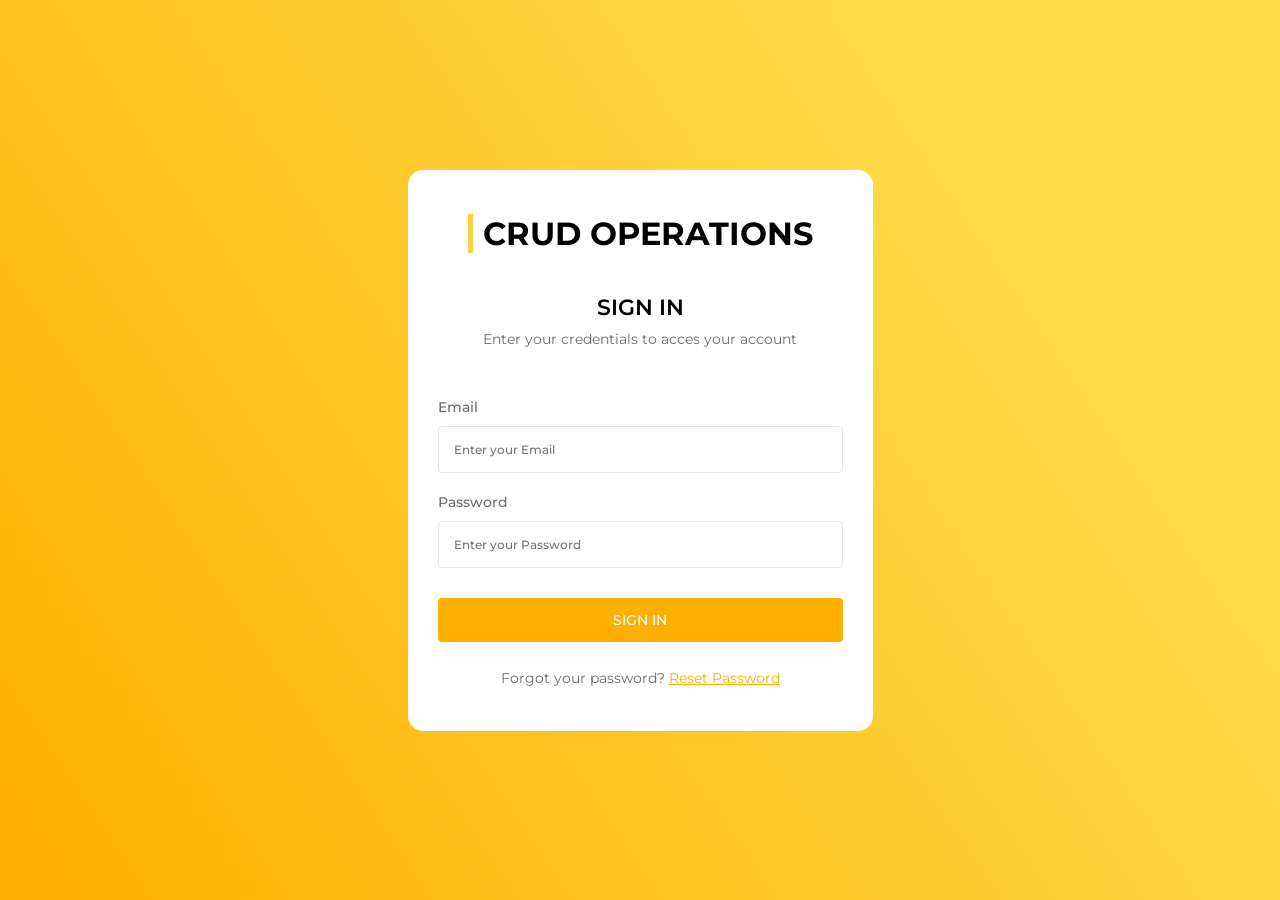
<file: index.html>
<!DOCTYPE html>
<html lang="en">
<head>
    <meta charset="UTF-8">
    <meta name="viewport" content="width=device-width, initial-scale=1.0">
    <title>Sign</title>
    <link rel="stylesheet" href="./css/style.css">
    <script src="./js/main.js" defer type="module"></script>
</head>
<body>
    <dialog id="dialog__login">
        Hola soy la ventana
        <div class="dialog__header"> 
            <span id="dialog__login-close">X</span>
        </div>
        <div class="dialog__main">

        </div>
        <div class="dialog__footer"></div>
    </dialog>  
    <form action="?" id="form__login" method="get">
        <div class="div__title">
            <h1>CRUD OPERATIONS</h1>
            <strong>SIGN IN</strong>
            <p>Enter your credentials to acces your account</p>
        </div>
        <div class="div__input">
            <div>
                <label>Email</label>
                <input type="email" name="email" id="" required placeholder="Enter your Email">
            </div>
            <div>
                <label>Password</label>
                <input type="password" name="password" id="" required placeholder="Enter your Password">
            </div>
        </div>
        <div class="div__button">
            <input type="submit" value="SIGN IN">
            <span>Forgot your password? <a href="#">Reset Password</a></span>
        </div>
    </form>
</body>
</html>
</file>
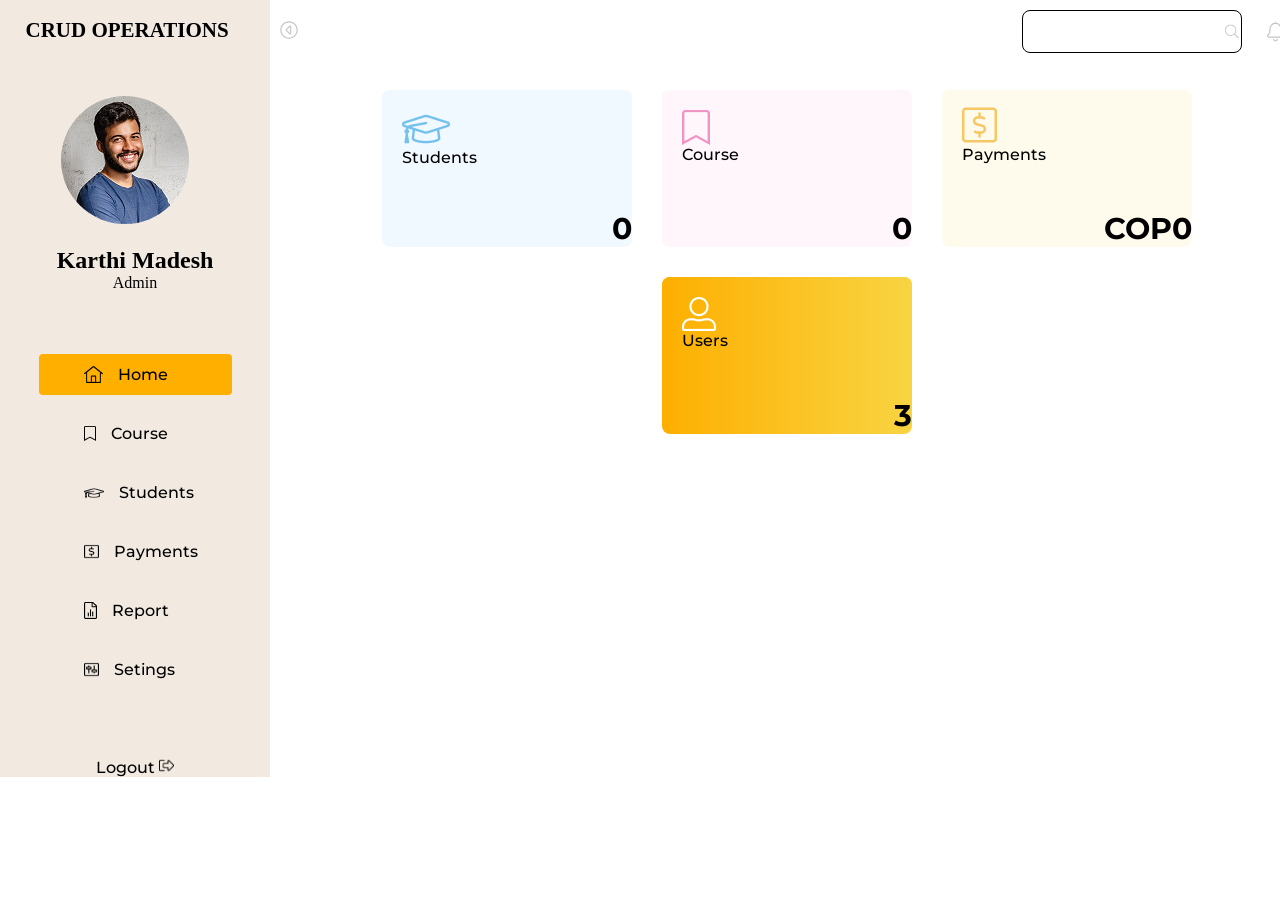
<file: views/dashboard.html>
<!DOCTYPE html>
<html lang="en">
<head>
    <meta charset="UTF-8">
    <meta name="viewport" content="width=device-width, initial-scale=1.0">
    <title>Document</title>
    <link rel="stylesheet" href="../css/dashboard.css">
    <script src="../js/dashboard.js" defer type="module"></script>
</head>
<body>
    <header>
        <div class="div__header__search">
            <div class="div__circule">
                <a href="#">
                    <img src="../storage/img/VectorPlay.svg"> 
                </a>
            </div>
            <div class="div__search">
                <div class="div__text">
                    <input type="text"><img src="../storage/img/VectorLupa.svg">
                </div>
                <img src="../storage/img/VectorCampana.svg">
            </div>
        </div>
    </header>

    <main>
        <div id="students" class="div__container">
            <div>
                <img src="../storage/img/VectorGorroGrado.png" width="48px" height="38px">
                <span>Students</span>
            </div>
            <strong>243</strong>
        </div>
        <div id="course" class="div__container">
            <div>
                <img src="../storage/img/VectorMarcado.png" width="28px" height="35px">
                <span>Course</span>
            </div>
            <strong>13</strong>
        </div>
        <div id="payment" class="div__container">
            <div style="padding-top: 15px;">
                <img src="../storage/img/VectorSignoValor.png" width="35px" height="40px">
                <span>Payments</span>
            </div>
            <strong data-format="$">556,000</strong>
        </div>
        <div id="users" class="div__container">
            <div>
                <img src="../storage/img/VectorUsuario.png" width="34px" height="34px">
                <span>Users</span>
            </div>
            <strong>3</strong>
        </div>
    </main>

    <nav>
        <div class="div__navContainer">
            <div class="div__profileContainer">
                <div class="div__profile">
                    <div class="div__menuTitle">
                        <h1>CRUD OPERATIONS</h1>
                    </div>
                    <img src="../storage/img/VectorIMGProfile.png">
                    <div class="div__profileInfo">
                        <h1>Karthi Madesh</h1>
                        <p>Admin</p>
                    </div>
                </div>
            </div>
            <div class="div__optionsContainer">
                <div class="div__home">
                    <img src="../storage/img/VectorHome.png" width="19px" height="17px">
                    <span>Home</span>
                </div>
                <div>
                    <img src="../storage/img/VectorCursos.png" width="12px" height="15px">
                    <span>Course</span>
                </div>
                <div>
                    <img src="../storage/img/VectorEstudiantes.png" width="20px" height="12px">
                    <span>Students</span>
                </div>
                <div>
                    <img src="../storage/img/VectorPagos.png" width="15px" height="15px">
                    <span>Payments</span>
                </div>
                <div>
                    <img src="../storage/img/VectorReport.png" width="13px" height="17px">
                    <span>Report</span>
                </div>
                <div>
                    <img src="../storage/img/VectorSettings.png" width="15px" height="15px">
                    <span>Setings</span>
                </div>
            </div>
            <div class="div__logout">
                <div>
                    <span>Logout</span>
                    <img src="../storage/img/VectorLogout.png" width="15px" height="15px">
                </div>
            </div>
        </div>

    </nav>
</body>
</html>
</file>
<file: css/style.css>
@import url("variables.css");

* {
    margin: 0;
    box-sizing: border-box;
}

body {
    display: flex;
    align-items: center;
    justify-content: center;
    background: rgb(254,175,0);
    background: -moz-linear-gradient(56deg, rgba(254,175,0,1) 0%, rgba(255,219,72,1) 78%, rgba(255,219,72,1) 85%);
    background: -webkit-linear-gradient(56deg, rgba(254,175,0,1) 0%, rgba(255,219,72,1) 78%, rgba(255,219,72,1) 85%);
    background: linear-gradient(56deg, rgba(254,175,0,1) 0%, rgba(255,219,72,1) 78%, rgba(255,219,72,1) 85%);
    filter: progid:DXImageTransform.Microsoft.gradient(startColorstr="#feaf00",endColorstr="#ffdb48",GradientType=1); 
    height: 100svh;
}

form {
    padding: 44px 30px;
    background: white;
    border-radius: 15px;
}

.div__title{
    padding: 0px 30px;
    display: flex;
    flex-direction: column;
    align-items: center;
    gap: 9px;
    margin-bottom: 50px;
}

.div__title h1 {
    font-family: "Montserrat-Bold";
    padding-left: 10px;
    margin-bottom: 32px;
    border-left: solid 5px #F8D442;
    font-size: 32px;
}

.div__title strong {
    font-family: "Montserrat-SemiBold";
    font-size: 22px;
}

.div__title p {
    font-family: "Montserrat-Regular";
    font-size: 14px;
    color: #6C6C6C;
}

.div__input{
    display: flex;
    flex-direction: column;
    gap: 20px;
    margin-bottom: 30px;
}

.div__input div{
    display: flex;
    flex-direction: column;
    gap: 10px;
}

.div__input div label{
    font-family: "Montserrat-Medium";
    font-size: 14px;
    color: #6c6c6c;
}

.div__input div input{
    font-family: "Montserrat-Medium";
    font-size: 12px;
    color: #CDCDCD;
    padding: 15px;
    border-radius: 4px;
    border: solid 1px #E5E5E5;
}

.div__button {
    display: flex;
    flex-direction: column;
    gap: 27px;
    align-items: center;
}

.div__button input{
    width: 100%;
    height: 44px;
    border-radius: 4px;
    background: #FEAF00;
    border: none;
    color: white;
    font-family: "Montserrat-Medium";
    font-size: 14px;
}

.div__button span {
    font-family: "Montserrat-Regular";
    font-size: 14px;
    color: #6C6C6C;
}


.div__button a {
    font-family: "Montserrat-Regular";
    font-size: 14px;
    color: #FEAF00;
}
</file>
<file: css/dashboard.css>
@import url(variables.css);
*{
    margin: 0;
    padding: 0;
    box-sizing: border-box;
}
/************ DASHBOARD ************/
main{
   display: flex;
   flex-wrap: wrap;
   position: absolute;
   gap: 30px    ;
   top: 90px;
   left: 40%;
   justify-content: center;
}
@media (max-width: 1440px) {
    main{
        left: 23%;
    }
}

span {
    font-family: "Montserrat-Medium";
    font-family: 14px;
}
strong {
    font-family: "Montserrat-Bold";
    font-size: 30px;
}
.div__container{
    width: 250px;
    height: 157px;
    display: flex;
    flex-direction: column;
    justify-content: space-between;
    align-items: flex-end;
    border-radius: 8px;
}
#students {
    background-color: #F0F9FF;
    
    div {
        background-color: #F0F9FF;
    }
}
#course {
    background-color: #FEF6FB;

    div {
        background-color: #FEF6FB;
    }
}
#payment {
    background-color: #FEFBEC;

    div {
        background-color: #FEFBEC;
    }
}
#users {
    background: linear-gradient(90deg, #FEAF00 0%, #F8D442 100%);

    div {
        background: linear-gradient(90deg, #FEAF00 0%, #F8D442 100%);
    }

}
.div__container div{
    background: orange;
    width: 100%;
    display: flex;
    flex-direction: column;
    padding-top: 20px;
    padding-left: 20px;
    border-radius: 8px;
}

#payment > strong{
    position: relative;
}
#payment > strong::before{
    content: attr(data-format);
}
/************ DASHBOARD FINISH************/


nav {
    width: 270px;
    height: 100%;
    background-color: #F2EAE1;
}
.div__navContainer {
    display: flex;
    flex-direction: column;
    align-items: center;
}

.div__optionsContainer {
    display: flex;
    flex-direction: column;
    gap: 18px;
    padding-top: 80px;
    align-items: flex-start;

    div {
        width: 193px;
        height: 41px;
        display: flex;
        flex-direction: row;
        align-items: center;
        gap: 15px;
        justify-content: flex-start;
        padding-left: 45px;
    }
    
    
}
.div__logout {
    display: flex;
    flex-direction: column;
    gap: 43px;
    padding-top: 25%;
    align-items: flex-start;
}

.div__profile {
    
    img {
        border-radius: 50%;
        top: 96px;
        left: 35px;
        position: relative;
    }
}
.div__menuTitle {
    position: absolute;
    top: 18px;

    h1 { 
        font-size: 21px;
    }
}
.div__profileContainer {
    width: 219px;
    height: 274px;
    position: relative;

}
.div__profile {
    width: 219px;
    height: 274px;
    position: relative;
}
.div__profileInfo {
    position: relative;
    padding-top: 115px;

    display: flex;
    flex-direction: column;
    align-items: center;

}
.div__home {
    background-color: #FEAF00;
    border-radius: 4px;
}


header {
    height: 60px;
    position: absolute;
    left: 270px;
    width:  86%;
}

@media (max-width: 1440px) {
    header {
        width:  70%;
    }
}
@media (max-width: 1440px) {
    header {
        width:  80%;
    }
}

.div__header__search {
    margin-top: 15px;
    margin: 10px;
    display: flex;
    justify-content: space-between;
    align-items: center;
}

.div__search {
    display: flex;
    gap: 25px;
}

.div__text {
    border: 1px solid black;
    border-radius: 8px;
    width: 220px;
    border-color: black;
    display: flex;
    padding: 2px;
}

.div__text input {
    width: 212px;
    height: 37px;
    border: none;
}
</file>
